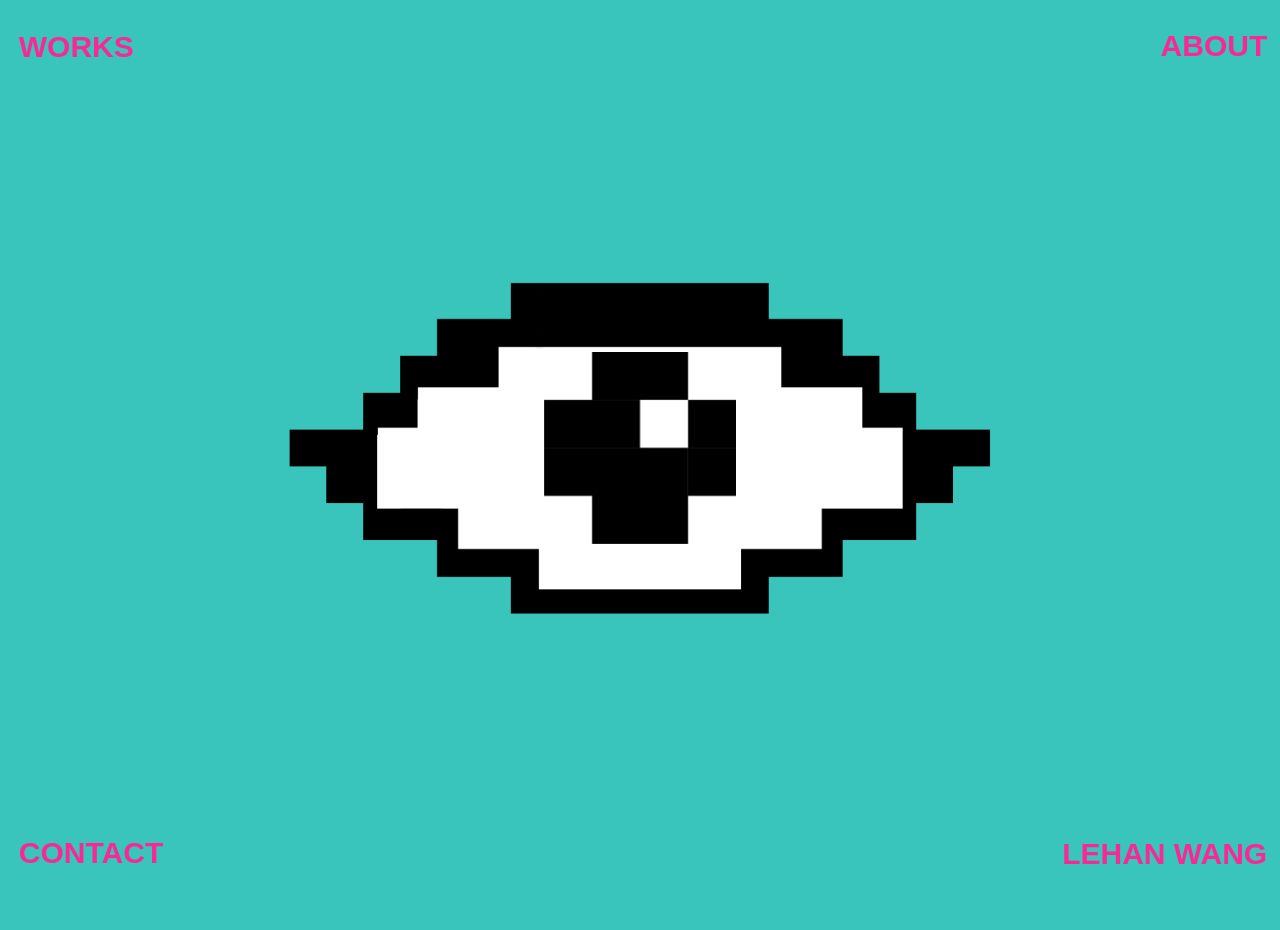
<file: index.html>
<!DOCTYPE html>
<html>
	<link rel="stylesheet" type="text/css" href="style.css">
	
	<head>
		<title>Lehan Wang's Portfolio</title>
	</head>
	<body>
		<div class='container'>
			<div id='bg'><img src='eye-background.png'></div>
			<div id='fixed-eye'><img src='one-eye.png'></div>
			<div id='moving-eye'><img src='eyeball.png'></div>
			<div id='works'>
				<button class = "collapse"><h1>WORKS</h1></button>
				<div class ="collapseContent"><h5>
					<a href="sakanaction.html"><li>834.194 - album cover design</li></a>
					<a href="soma.html"><li>Wandering SoMa - book design</li></a>
					<a href="miku.html"><li>Sing with MI_ - event identity</li></a>
					<a href="popa.html"><li>Pollinator Partnership - brand identity</li></a>
					<a href="choco.html"><li>Choco Cloud - package design</li></a>
				</h5>
				</div>
			</div>


			<div id='about'>
					<a href="about.html"><h1>ABOUT</h1></a>
			</div>

			<div id='name'><h1>LEHAN WANG</h1></div>

			<div id='contact'>
				<button class = "collapse"><h1>CONTACT</h1></button>
				<div class="collapseContent">
					<a href =  "resume.pdf" target="_blank"><h5>RESUME</h5></a>
					<a href = "https://www.linkedin.com/in/lehan-wang-814bb7401/" target="_blank"><h5>LinkedIn</h5></a>
				</div>

		</div>
	</body>
	<script src="script.js"></script>
</html>
</file>
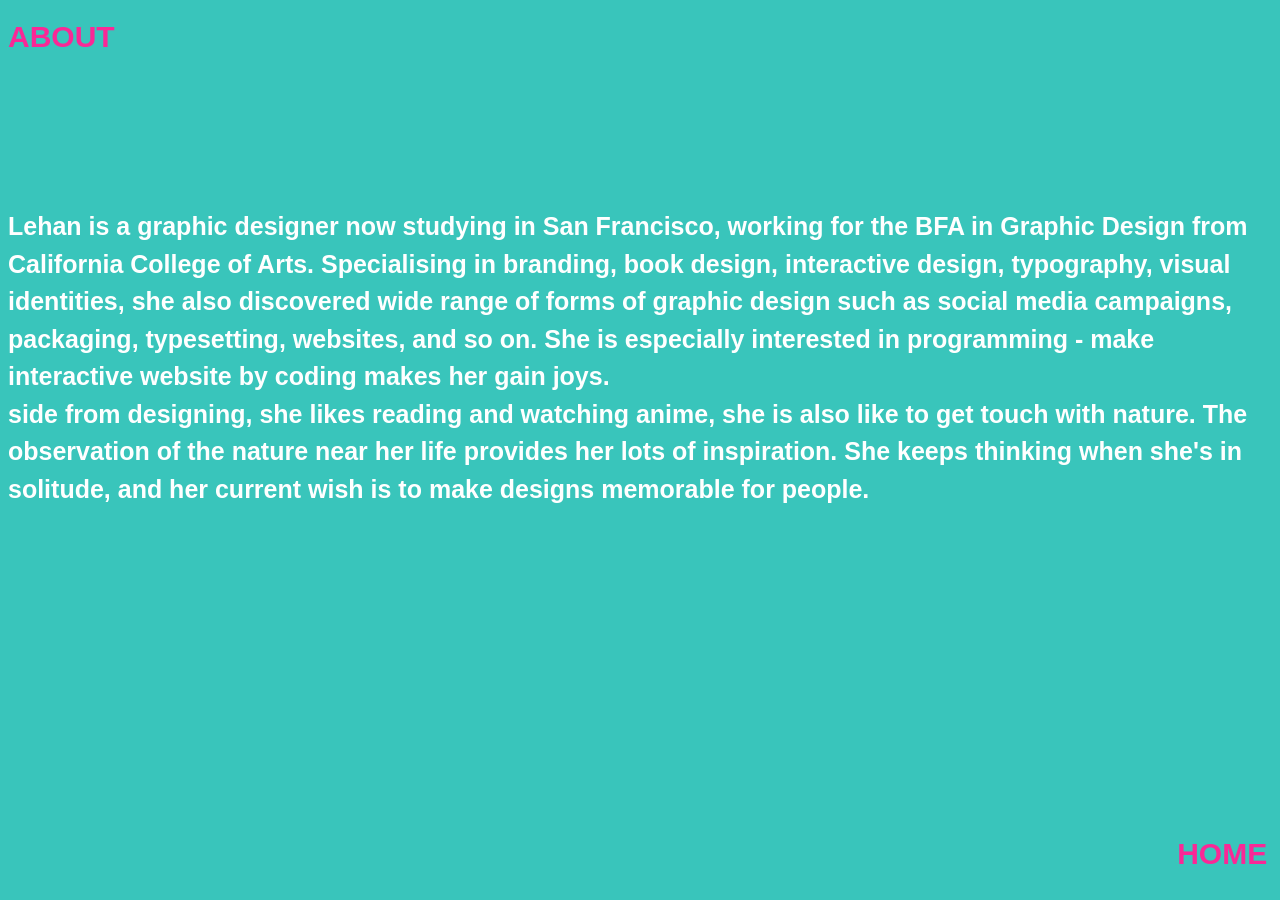
<file: about.html>
<!DOCTYPE html>
<html>
	<link rel="stylesheet" type="text/css" href="style.css">
	
	<head>
		<title>Lehan Wang's Portfolio</title>
	</head>
	<body>
		<a href="index.html"><h1 class = "back">HOME</h1></a>
		<h1 id ="aboutPageAbout">ABOUT</h1>
		<h5><br><br><br>Lehan is a graphic designer now studying in San Francisco, working for the BFA in Graphic Design from California College of Arts. Specialising in branding, book design, interactive design, typography, visual identities, she also discovered wide range of forms of graphic design such as social media campaigns, packaging, typesetting, websites, and so on. She is especially interested in programming - make interactive website by coding makes her gain joys. <br>side from designing, she likes reading and watching anime, she is also like to get touch with nature. The observation of the nature near her life provides her lots of inspiration. She keeps thinking when she's in solitude, and her current wish is to make designs memorable for people. </h5>

	</body>
	<script src="script.js"></script>
</html>
</file>
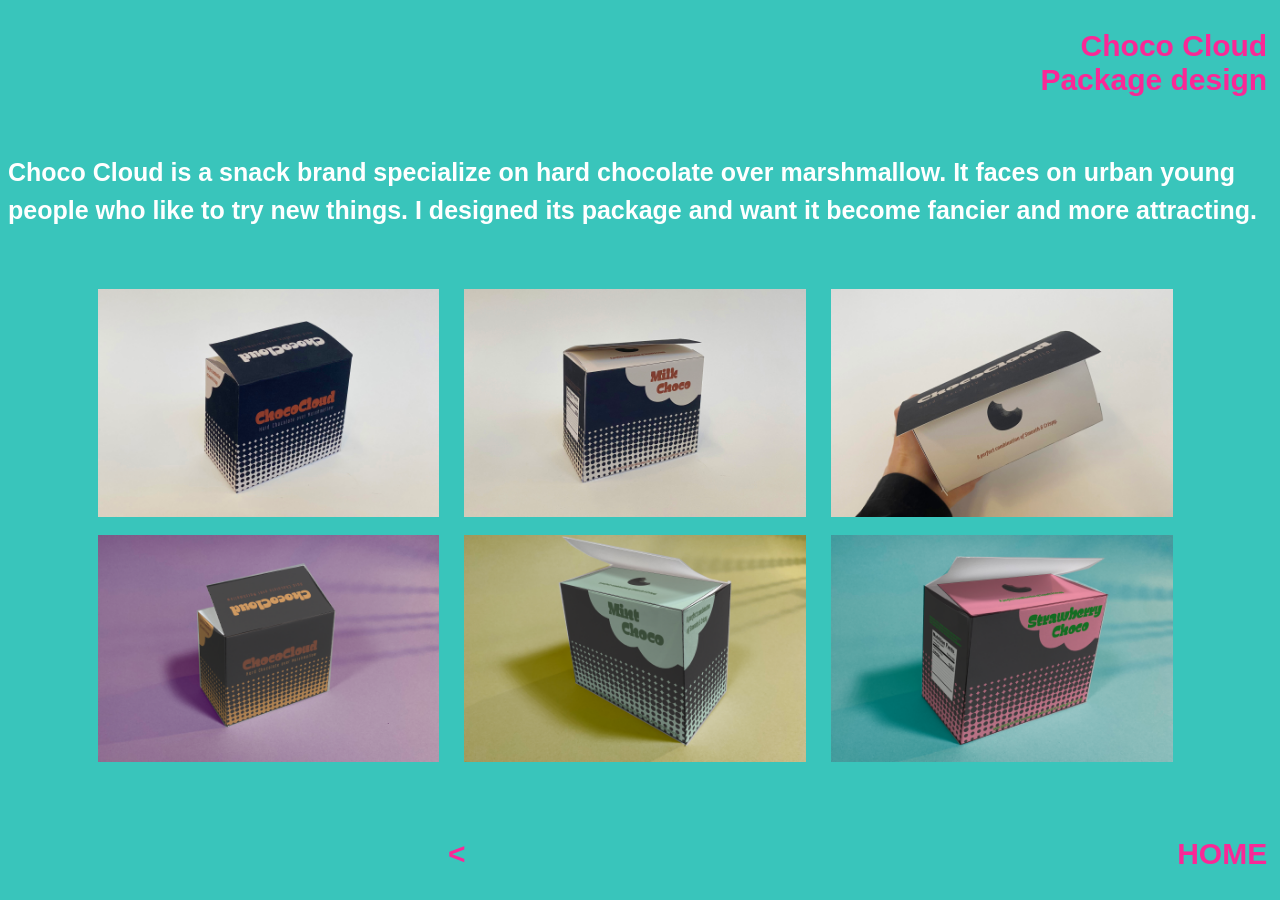
<file: choco.html>
<!DOCTYPE html>
<html>
	<link rel="stylesheet" type="text/css" href="style.css">
	
	<head>
		<title>Choco Cloud</title>
	</head>
	<body>
		<a href="index.html"><h1 class = "back">HOME</h1></a>
		<a href="popa.html"><h1 class="last"><</h1></a>
		<h1 class ="aboutPageAbout">Choco Cloud<br>Package design</h1>
		<h5><br><br><br>Choco Cloud is a snack brand specialize on hard chocolate over marshmallow. It faces on urban young people who like to try new things. I designed its package and want it become fancier and more attracting. </h5>
		
		<div id = "choco-img">
			<img class ="c-column" src ="choco-front.png">
			<img class ="c-column" src ="choco-back.png">
			<img class ="c-column" src ="choco-up.png">
			<img class ="c-column" src ="choco-caramel.png">
			<img class ="c-column" src ="choco-mint.png">
			<img class ="c-column" src ="choco-strawberry.png">
		</div>

	</body>
	<script src="script.js"></script>
</html>
</file>
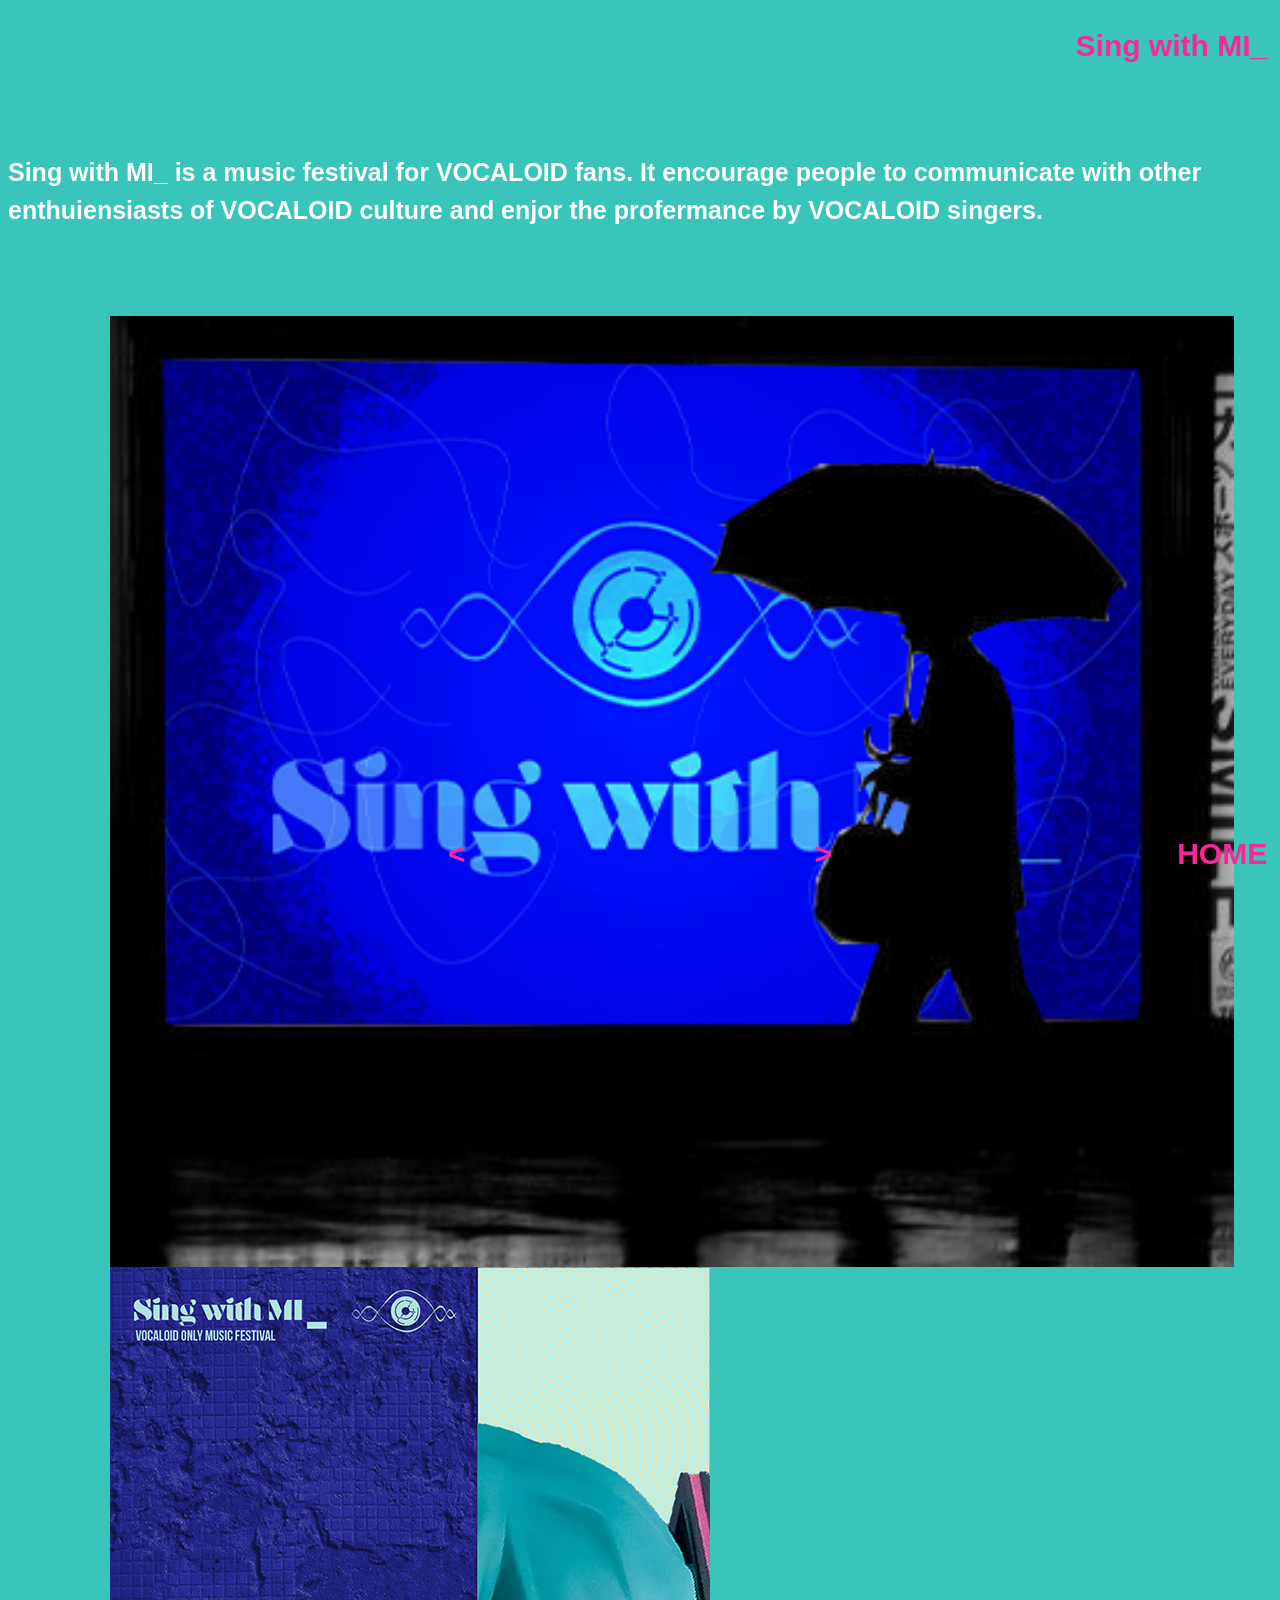
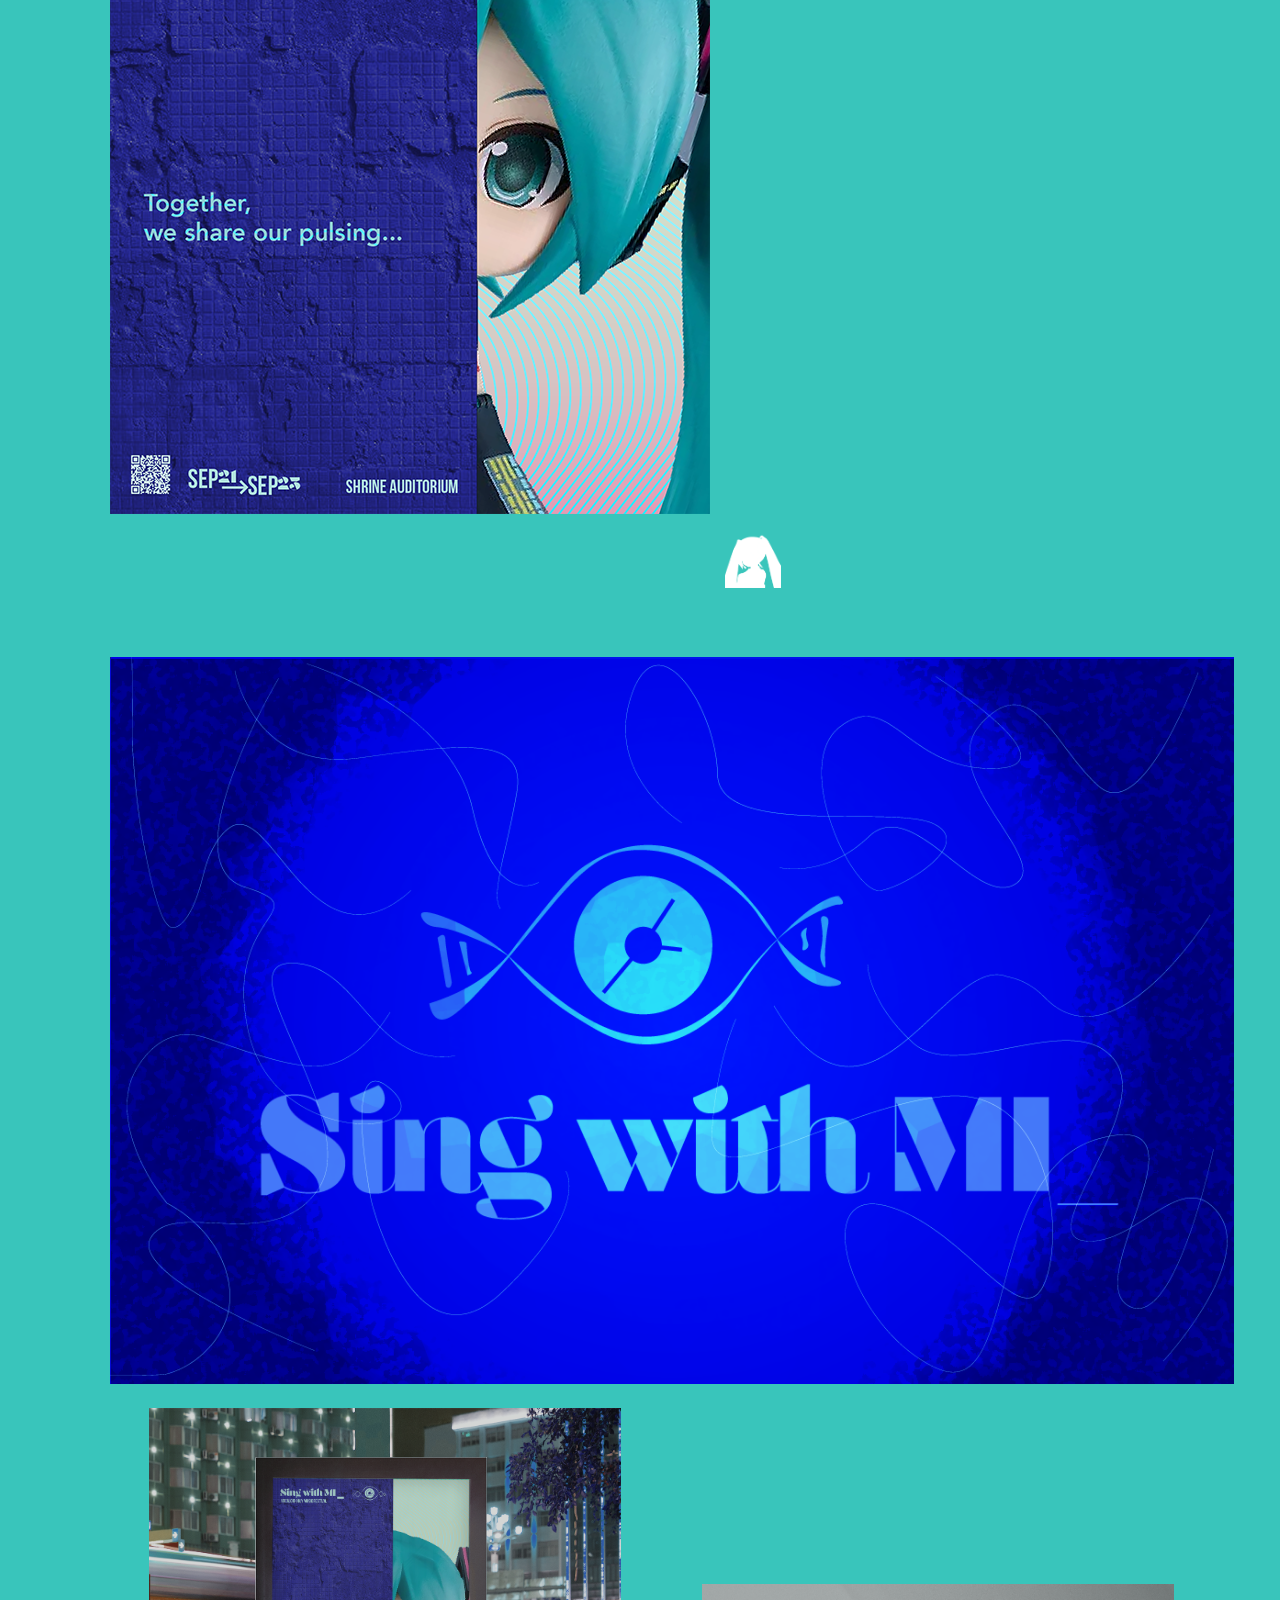
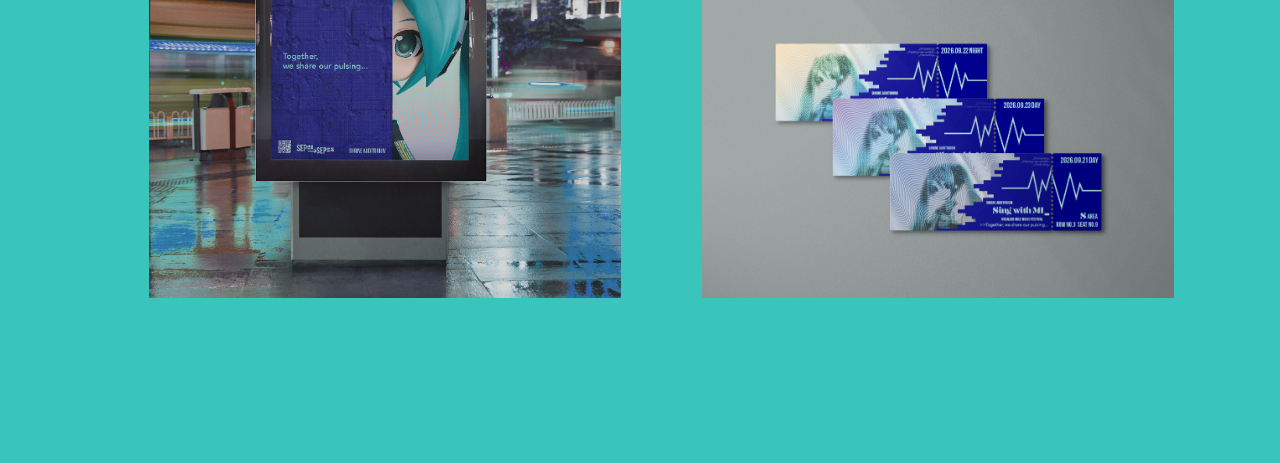
<file: miku.html>
<!DOCTYPE html>
<html>
	<link rel="stylesheet" type="text/css" href="style.css">
	
	<head>
		<title>Sing with MI_</title>
	</head>
	<body>
		<a href="index.html"><h1 class = "back">HOME</h1></a>
		<a href="soma.html"><h1 class="last"><</h1></a>
		<a href="popa.html"><h1 class="next">></h1></a>
		<h1 class ="aboutPageAbout">Sing with MI_</h1>
		<h5><br><br><br>Sing with MI_ is a music festival for VOCALOID fans. It encourage people to communicate with other enthuiensiasts of VOCALOID culture and enjor the profermance by VOCALOID singers.</h5>
		
		<div id = "miku-img">
			<img src ="miku-luren.png">
			<a href="miku-psa.mp4" target="_blank"><img src ="miku-poster.png"></a>
			<img class ="column">
			<a href="https://fluxus.cca.edu/~wang.lehan/vocaloid-website/index.html" target = "_blank"><img id="web-trigger" class="column" src ="miku-website-lead.png">
			<img src ="miku-banner.png">
			<img class ="column" src ="miku-street.png">
			<img class ="column" src ="miku-ticket.png">
			<img class ="column"><img class ="column"><img class ="column">

		</div>
		<!-- <a href="https://fluxus.cca.edu/~wang.lehan/vocaloid-website/index.html" target = "_blank"><img id="web-trigger"src ="miku-website-lead.png"> -->


	</body>
	<script src="script.js"></script>
</html>
</file>
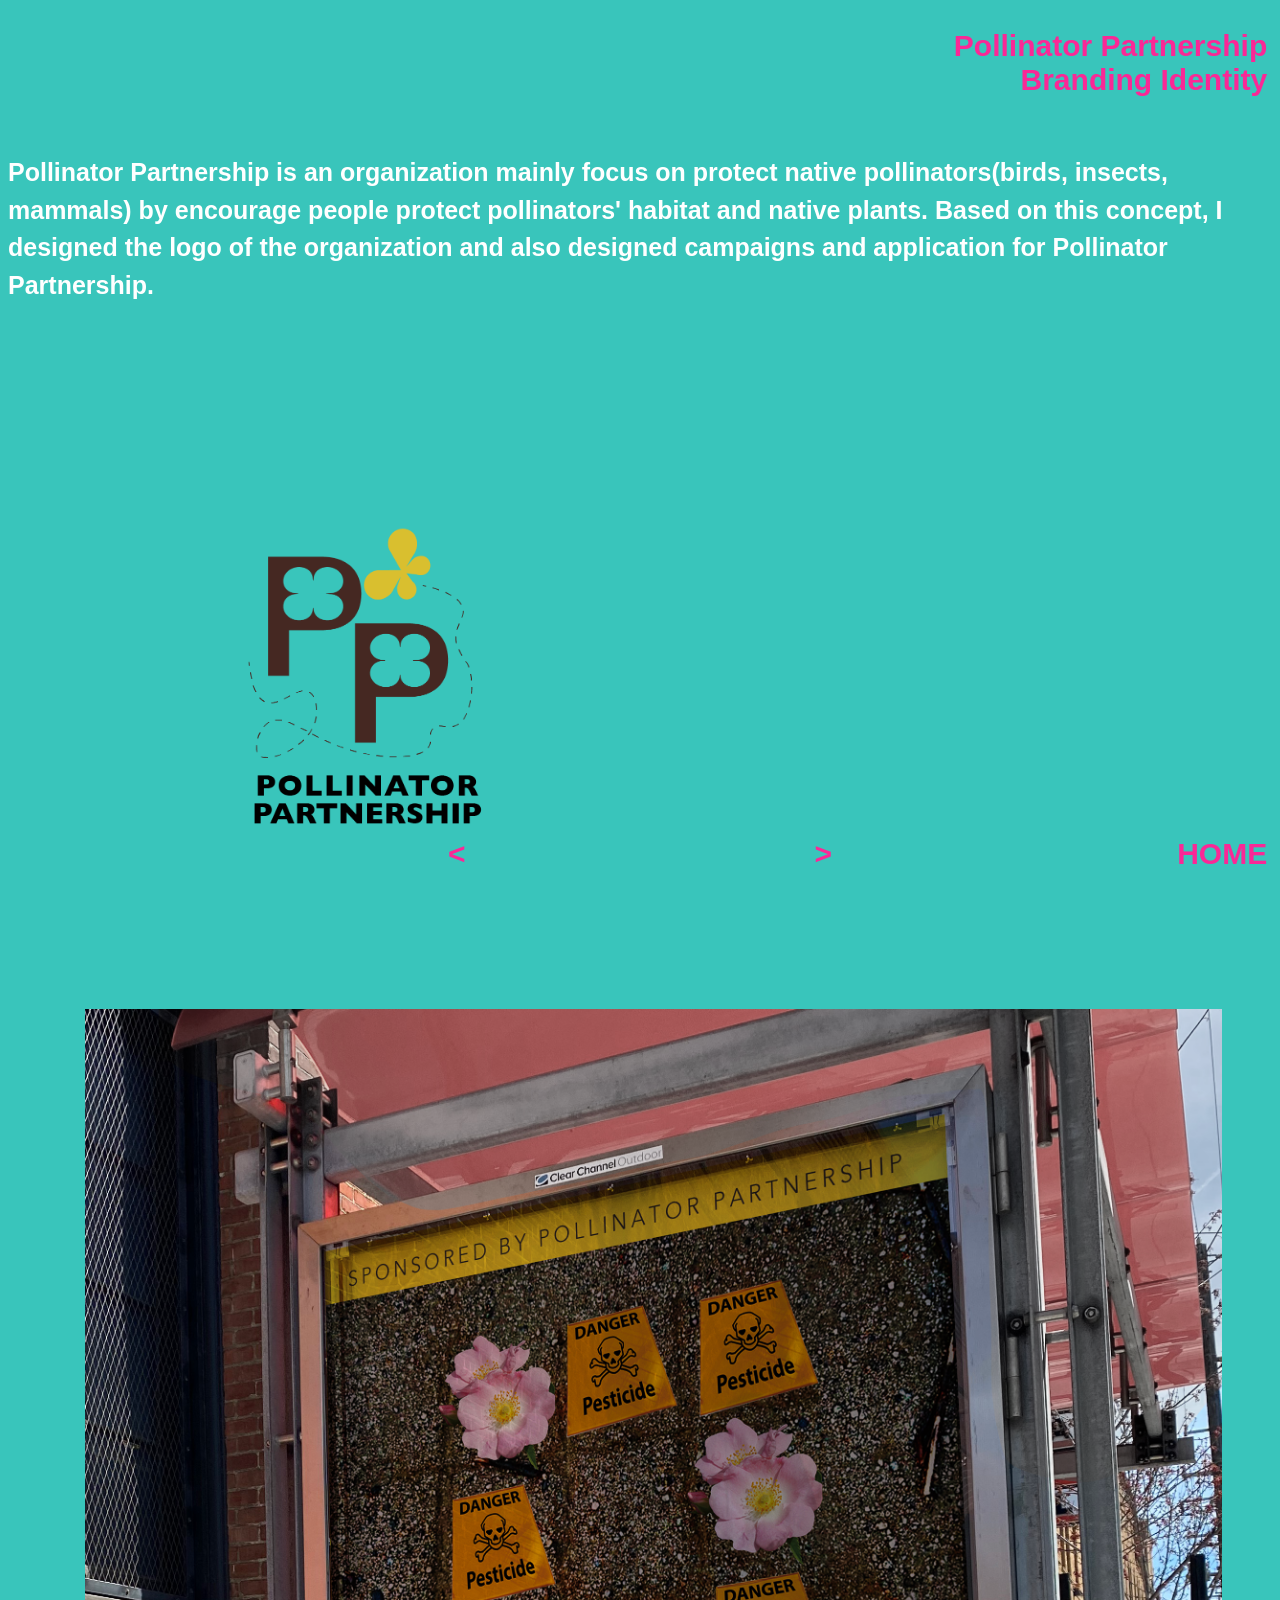
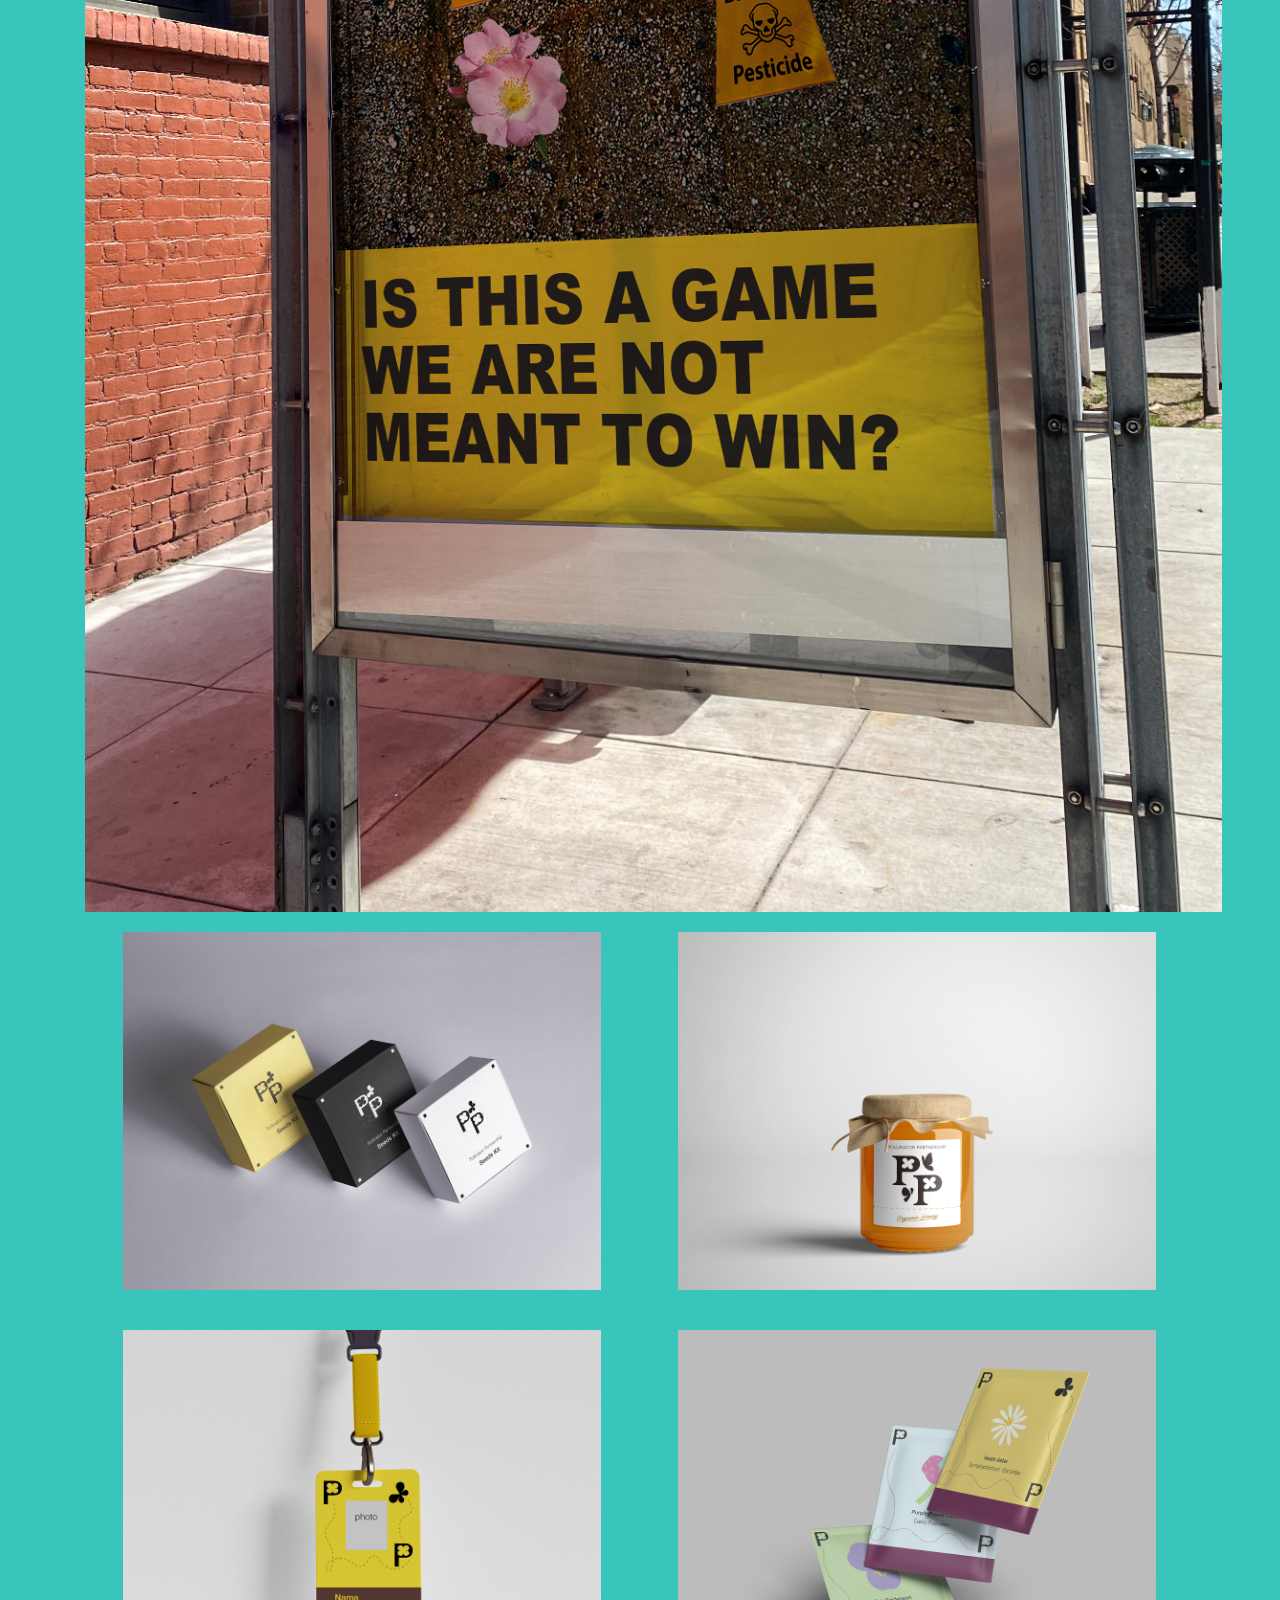
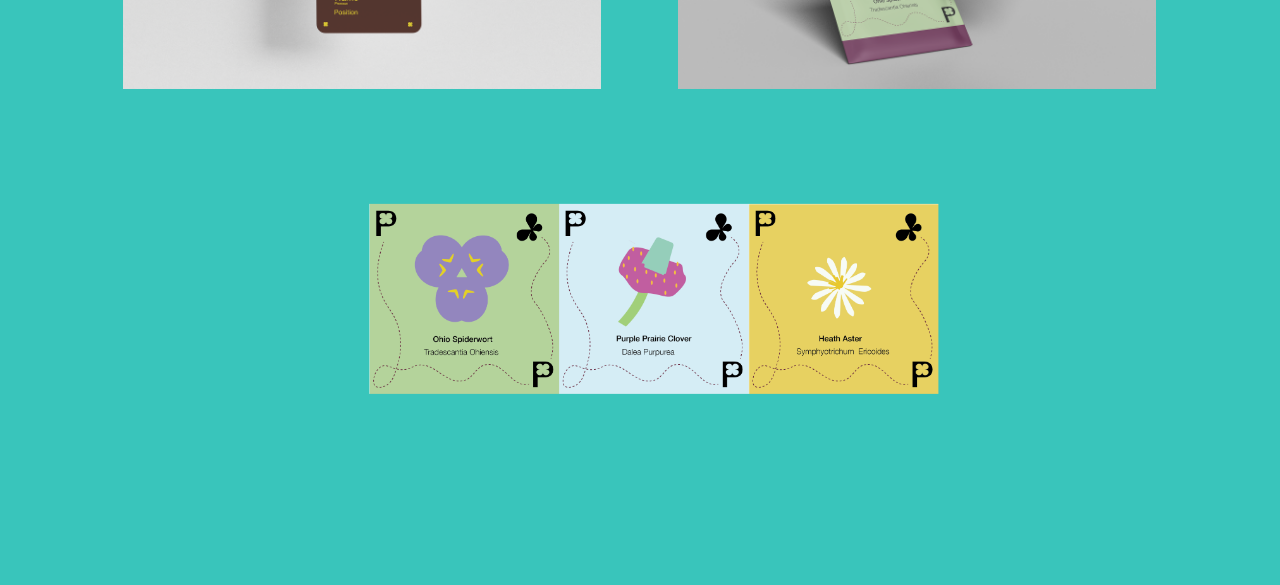
<file: popa.html>
<!DOCTYPE html>
<html>
	<link rel="stylesheet" type="text/css" href="style.css">
	
	<head>
		<title>Pollinator Partnership</title>
	</head>
	<body>
		<a href="index.html"><h1 class = "back">HOME</h1></a>
		<a href="miku.html"><h1 class="last"><</h1></a>
		<a href="choco.html"><h1 class="next">></h1></a>
		<h1 class="aboutPageAbout">Pollinator Partnership<br>Branding Identity</h1>
		<h5><br><br><br>Pollinator Partnership is an organization mainly focus on protect native pollinators(birds, insects, mammals) by encourage people protect pollinators' habitat and native plants. Based on this concept, I designed the logo of the organization and also designed campaigns and application for Pollinator Partnership.</h5>
	
		<div id = "popa-img">
			<img class ="column zoomInThis" src ="popa-logo.png">
			<img  src ="popa-stop.png">			
			<img class ="column" src ="popa-seedBox.png">
			<img class ="column" src ="popa-honey.png">
			<img class ="column" src ="popa-id.png">
			<img class ="column" src ="popa-seedKit.png">
			<img class ="zoomInThis" src ="popa-seedPattern.png">
			<img class="column"><img class="column"><img class="column"><img class="column">
		</div>

	</body>
	<script src="script.js"></script>
</html>
</file>
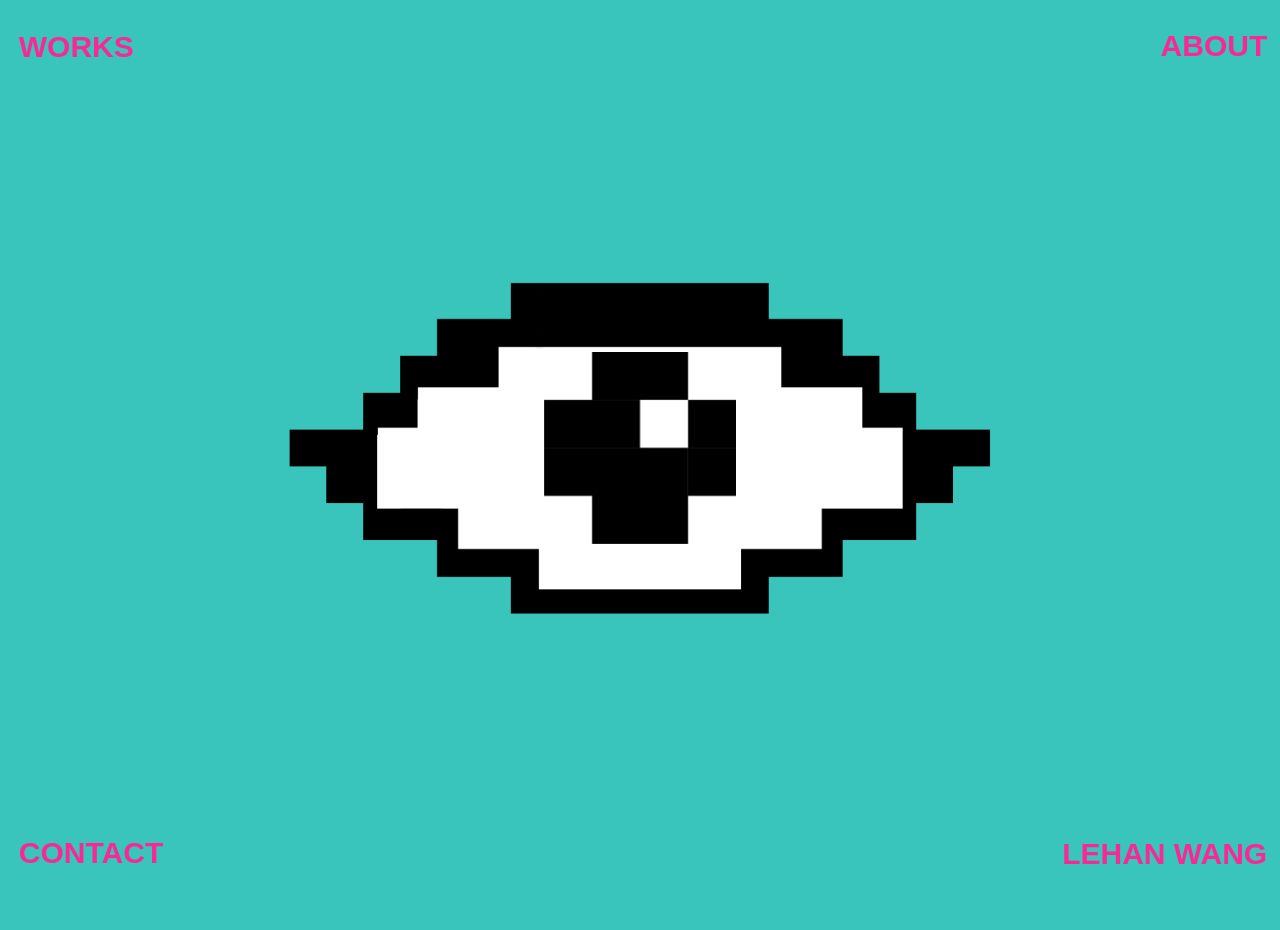
<file: portfolio.html>
<!DOCTYPE html>
<html>
	<link rel="stylesheet" type="text/css" href="style.css">
	
	<head>
		<title>Lehan Wang's Portfolio</title>
	</head>
	<body>
		<div class='container'>
			<div id='bg'><img src='eye-background.png'></div>
			<div id='fixed-eye'><img src='one-eye.png'></div>
			<div id='moving-eye'><img src='eyeball.png'></div>
			<div id='works'>
				<button class = "collapse"><h1>WORKS</h1></button>
				<div class ="collapseContent"><h5>
					<a href="sakanaction.html"><li>834.194 - album cover design</li></a>
					<a href="soma.html"><li>Wandering SoMa - book design</li></a>
					<a href="miku.html"><li>Sing with MI_ - event identity</li></a>
					<a href="popa.html"><li>Pollinator Partnership - brand identity</li></a>
					<a href="choco.html"><li>Choco Cloud - package design</li></a>
				</h5>
				</div>
			</div>


			<div id='about'>
					<a href="about.html"><h1>ABOUT</h1></a>
			</div>

			<div id='name'><h1>LEHAN WANG</h1></div>

			<div id='contact'>
				<button class = "collapse"><h1>CONTACT</h1></button>
				<div class="collapseContent">
					<a href =  "resume.pdf" target="_blank"><h5>RESUME</h5></a>
					<a href = "https://www.linkedin.com/in/lehan-wang-814bb7401/" target="_blank"><h5>LinkedIn</h5></a>
				</div>

		</div>
	</body>
	<script src="script.js"></script>
</html>
</file>
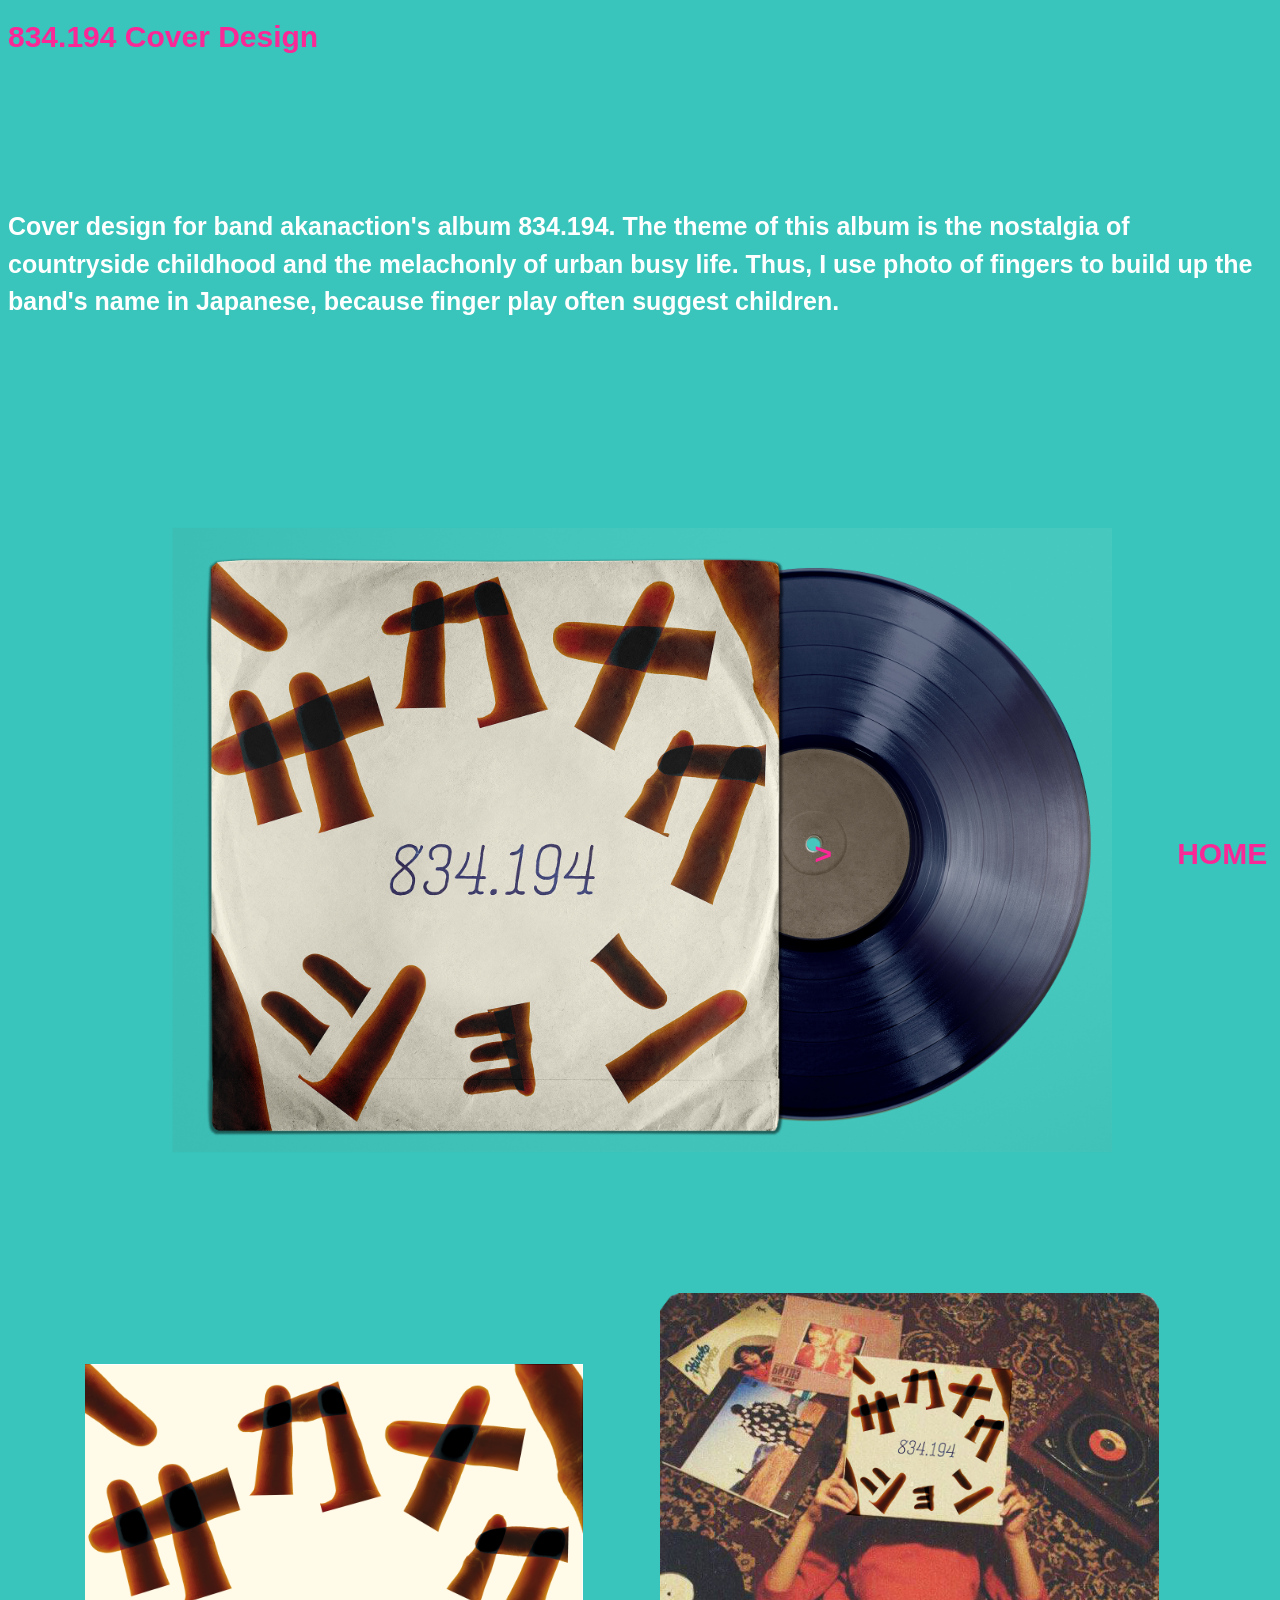
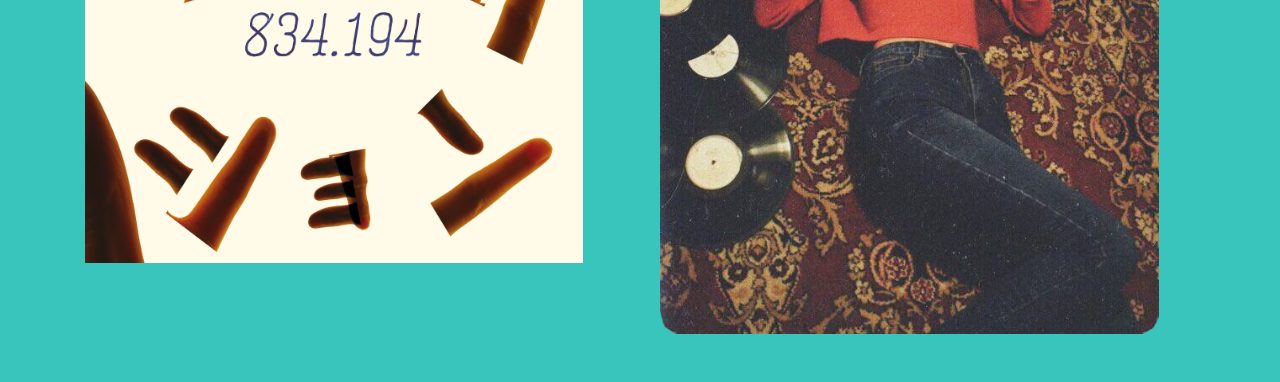
<file: sakanaction.html>
<!DOCTYPE html>
<html>
	<link rel="stylesheet" type="text/css" href="style.css">
	
	<head>
		<title>Album Cover Design</title>
	</head>
	<body>
		<a href="index.html"><h1 class = "back">HOME</h1></a>
		<a href="soma.html"><h1 class="next">></h1></a>
		<h1 id ="aboutPageAbout">834.194 Cover Design</h1>
		<h5><br><br><br>Cover design for band akanaction's album 834.194. The theme of this album is the nostalgia of countryside childhood and the melachonly of urban busy life. Thus, I use photo of fingers to build up the band's name in Japanese, because finger play often suggest children. </h5>
		
		<div id = "sakanaction-img">
			<img src ="sakanaction-vinyl.png">
			<img class ="column" src ="sakanaction-cover.png">
			<img class ="column" src ="sakanaction-people.png">
		</div>

	</body>
	<script src="script.js"></script>
</html>
</file>
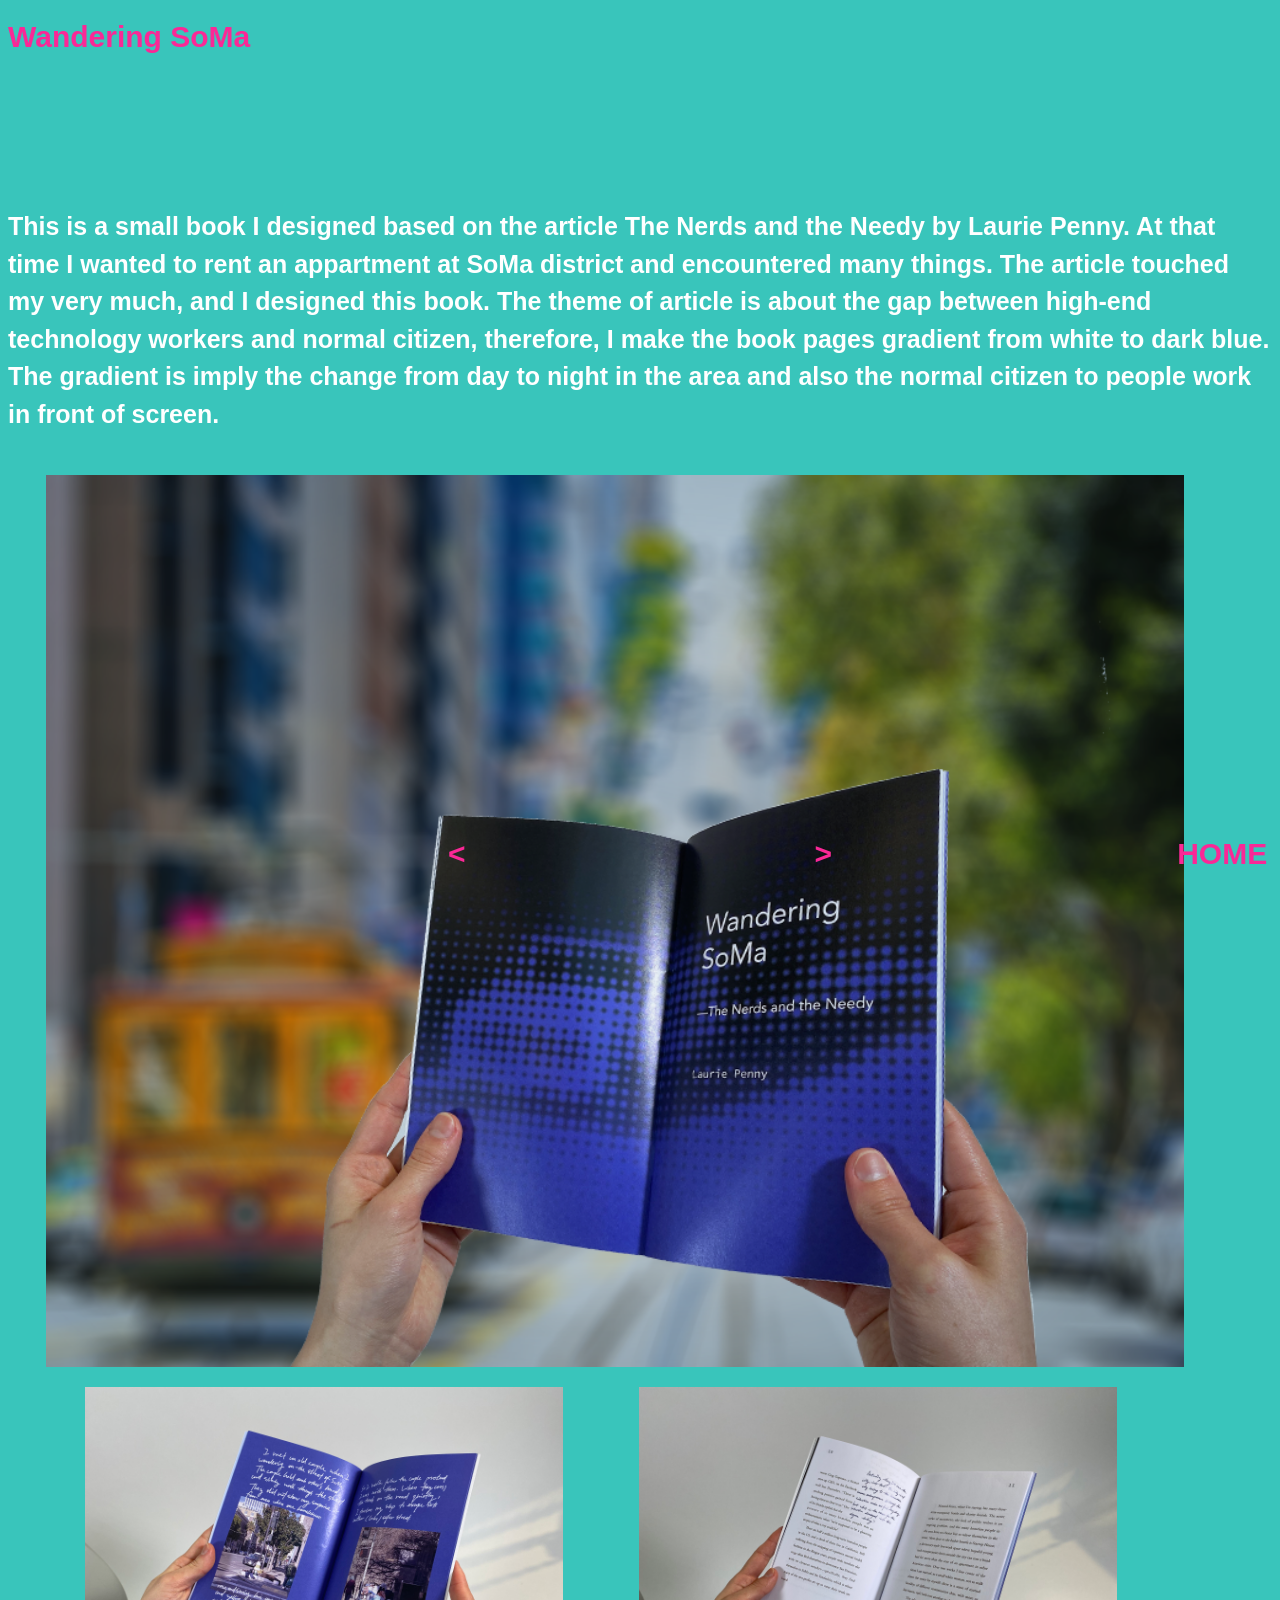
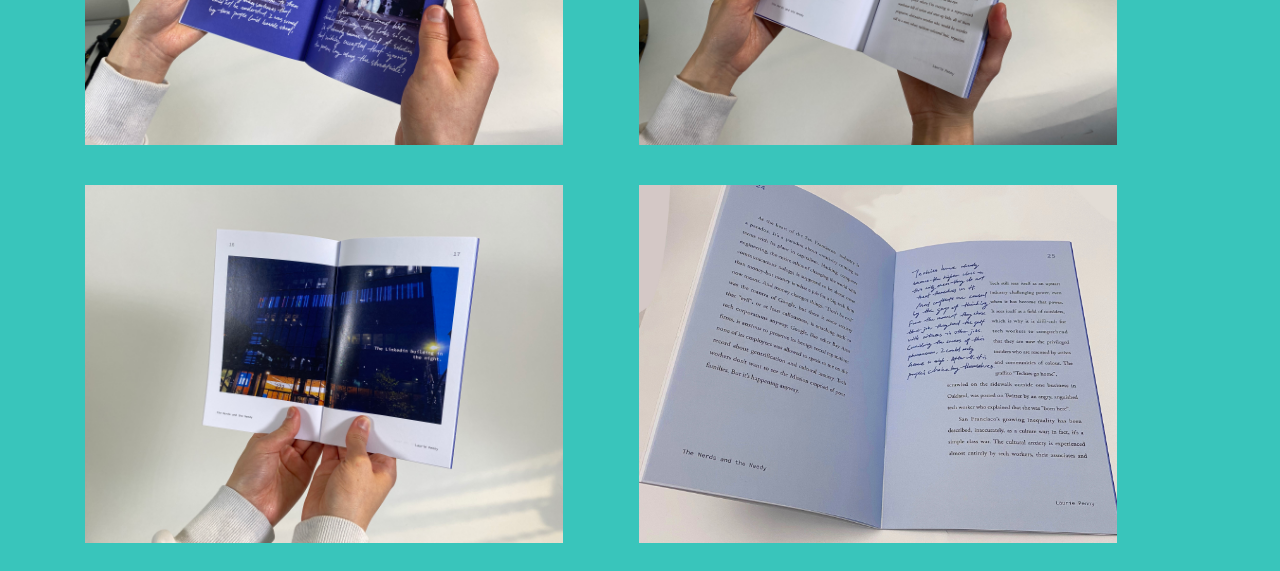
<file: soma.html>
<!DOCTYPE html>
<html>
	<link rel="stylesheet" type="text/css" href="style.css">
	
	<head>
		<title>Wandering SoMa</title>
	</head>
	<body>
		<a href="index.html"><h1 class = "back">HOME</h1></a>
		<a href="sakanaction.html"><h1 class="last"><</h1></a>
		<a href="miku.html"><h1 class="next">></h1></a>
		<h1 id ="aboutPageAbout">Wandering SoMa</h1>
		<h5><br><br><br>This is a small book I designed based on the article The Nerds and the Needy by Laurie Penny. At that time I wanted to rent an appartment at SoMa district and encountered many things. The article touched my very much, and I designed this book. The theme of article is about the gap between high-end technology workers and normal citizen, therefore, I make the book pages gradient from white to dark blue. The gradient is imply the change from day to night in the area and also the normal citizen to people work in front of screen.</h5>
		
		<div id = "soma-img">
			<img src ="soma-show.png">
			<img class ="column" src ="soma-hand1.png">
			<img class ="column" src ="soma-hand2.png">
			<img class ="column" src ="soma-hand3.png">
			<img class ="column" src ="soma-hand4.png">
		</div>

	</body>
	<script src="script.js"></script>
</html>
</file>
<file: style.css>
body
{
	background-color: #39C5BB;
	font-family: Helvetica;
}

img
{
	width: 100%;
}

h1
{
	color: rgb(250,40,150);
	font-size: 30px;
}

h5
{
	color: white;
	font-size: 25px;
	line-height: 1.5;
}
a:link
{
	color: white;
	text-decoration: none;
}
a:hover{
	color: rgb(20,30,225);
}
a:visited
{
	color: rgb(225,225,225);
}

.container
{
	display: flex;
	justify-content: center;
	align-items: center;
	height: 100vh;
	width: 100vw;
	position: absolute;
	top:0;
	left:0;
}

#bg
{
	position: absolute;
	width: 95%;
	z-index: 10;
}

#fixed-eye
{
	position: absolute;
	width: 60%;
}

#moving-eye
{
	width: 15%;
	position: absolute;
	z-index: 9;
}

#works
{
	position: absolute;
	top: 1vh;
	left: 1vw;
	z-index: 999;
}

#about
{
	position: absolute;
	top: 1vh;
	right: 1vw;
	z-index: 999;

}

#contact
{
	position: absolute;
	left: 1vw;
	bottom: 1vh;
	z-index: 999;
}

#name
{
	position: absolute;
	right:1vw;
	bottom: 1vh;
	z-index: 999;
}
button
{
	background-color: transparent;
	color: transparent;
	outline: none;
	border: none;
}

.collapseContent
{
	display: none;
	overflow: hidden;
}

.aboutPageAbout
{
	position: absolute;
	top: 1vh;
	right: 1vw;
	z-index: 999;	
	text-align: right;
}

.back
{
	position: fixed;
	bottom: 1vh;
	right: 1vw;
	z-index: 999;		
}

.last
{
	position: fixed;
	bottom: 1vh;
	left: 35vw;
	z-index: 999;		
}

.next
{
	position: fixed;
	bottom: 1vh;
	right: 35vw;
	z-index: 999;		
}

#sakanaction-img
{
	max-width: 100%;
	align-items: center;
	display: flex;
	flex-wrap: wrap;
	padding: 20px 3vw;
}

#soma-img
{
	max-width: 90%;
	margin-left: 3vw;
	align-items: center;
	display: flex;
	flex-wrap: wrap;
/*	padding: 20px 3vw;*/
}
#miku-img
{
	max-width: 90%;
	align-items: center;
	display: flex;
	flex-wrap: wrap;
	margin-left: 5vw;
	padding: 5vh 3vw;
}

#popa-img
{
	max-width: 90%;
	align-items: center;
	display: flex;
	flex-wrap: wrap;
	margin-left: 5vw;
	padding: 1vh 1vw;
}

#choco-img
{
	max-width: 90%;
	align-items: center;
	display: flex;
	flex-wrap: wrap;
	margin-left: 5vw;
	padding: 1vh 1vw;
}

.column
{
	flex:50%;
	max-width: 42%;
	padding: 20px 3vw;
}
.c-column
{
	flex:90%;
	max-width: 30%;
	padding: 1vh 1vw;
}

.column img
{
	margin-top: 15px;
	margin-left: 40px;
	width: 100%;
	vertical-align: middle;
	align-content: center;
}

#web-trigger
{
	position: relative;
	bottom: 5vh;
	left:45vw;
	width: 5%;
}

.zoomInThis
{
	scale: 50%;
}
</file>
